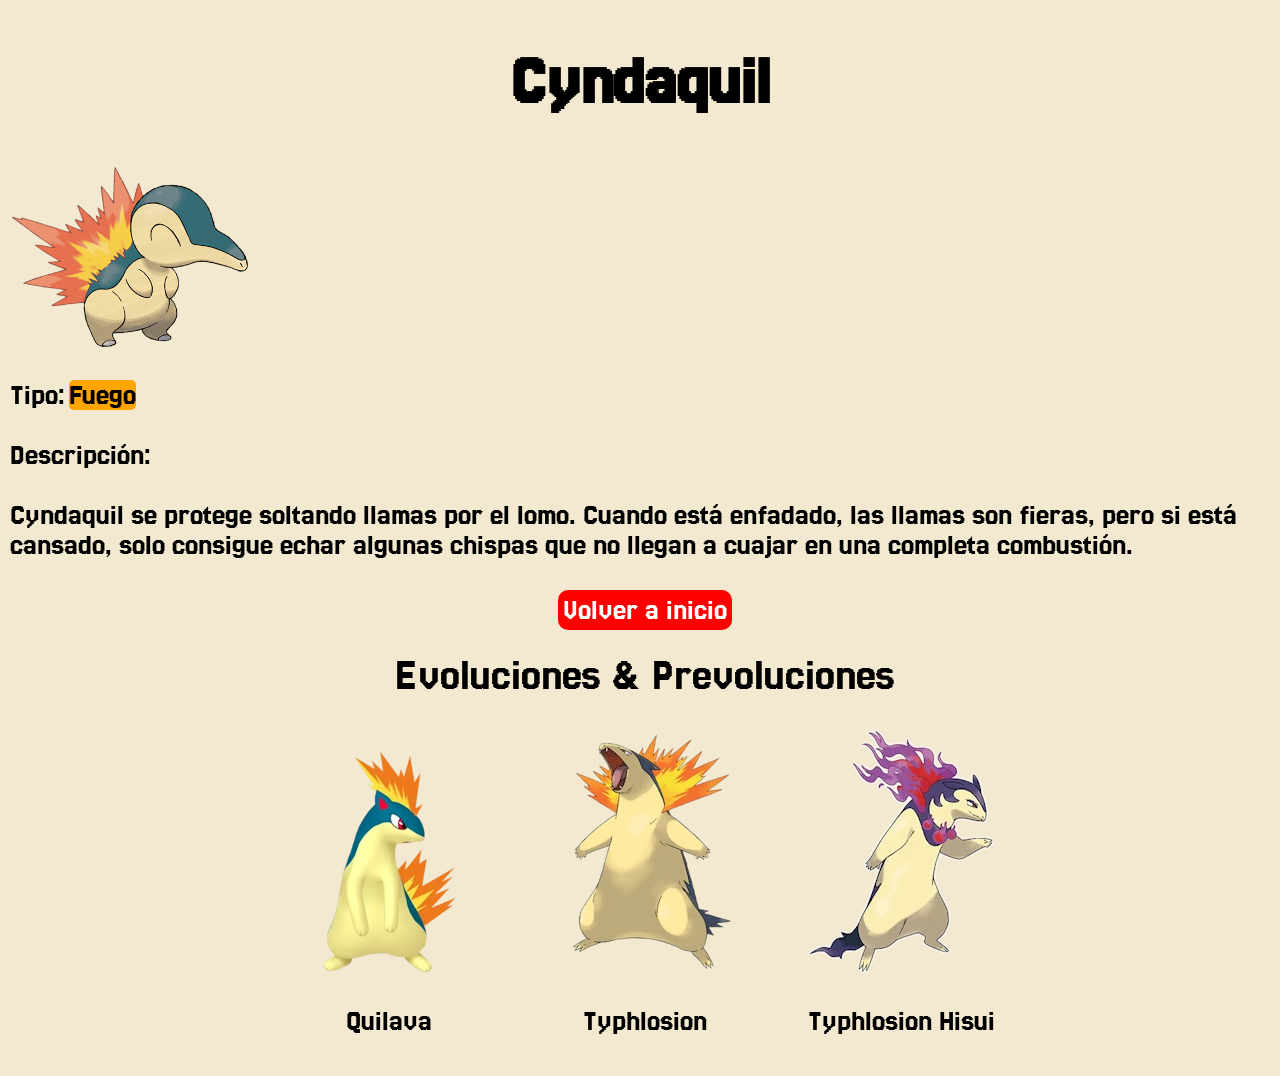
<file: pokemons/cyndaquil/cyndaquil.html>
<!DOCTYPE html>
<html lang="es">
<head>
    <meta charset="UTF-8">
    <meta name="viewport" content="width=device-width, initial-scale=1.0">
    <title>Cyndaquil</title> <!-- Título de la página -->
    <link rel="preconnect" href="https://fonts.googleapis.com"> <!-- Importamos la fuente de Google Fonts -->
    <link rel="preconnect" href="https://fonts.gstatic.com" crossorigin> <!-- Importamos la fuente de Google Fonts -->
    <link href="https://fonts.googleapis.com/css2?family=Jersey+25&display=swap" rel="stylesheet"> <!-- Importamos la fuente de Google Fonts -->
    <link rel="stylesheet" href="../pokemons.css"> <!-- Importamos el CSS de los pokémons -->
</head>
<body>
<h1 class="titulo">Cyndaquil</h1> <!-- Título de la página -->
<img src="../../img/cyndaquil.png" alt="Cyndaquil"> <!-- Imagen de Cyndaquil -->
<br>
<p class="tipo-texto" style="display: inline;">Tipo:</p> <!-- Texto que indica el tipo -->
<p class="tipo-tipo" style="display: inline;">Fuego</p> <!-- Tipo de Cyndaquil -->

<div class="descripcion">
    <p class="descripcion-titulo">Descripción:</p> <!-- Título de la descripción -->
    <p class="descripcion-texto">Cyndaquil se protege soltando llamas por el lomo. Cuando está enfadado, las llamas son fieras, pero si está cansado, solo consigue echar algunas chispas que no llegan a cuajar en una completa combustión.</p> <!-- Descripción de Cyndaquil -->
    
    <div style="text-align: center;">
        <a href="../../index.html" class="boton">Volver a inicio</a> <!-- Botón para volver al inicio -->
    </div>
    <p class="evoluciones">Evoluciones & Prevoluciones</p> <!-- Título de las evoluciones -->

    <div class="card-evolucion"> <!-- Contenedor de las evoluciones -->
        <div class="evolucion"> <!-- Evolución -->
            <a href="./quilava.html" target="_self"><img src="../../img/quilava.webp" alt="Quilava"></a> <!-- Imagen de Quilava -->
            <p>Quilava</p> <!-- Nombre de Quilava -->
        </div>
        <div class="evolucion"> <!-- Evolución -->
            <a href="./typhlosion.html" target="_self"><img src="../../img/typhlosion.webp" alt="Typhlosion"></a> <!-- Imagen de Typhlosion -->
            <p>Typhlosion</p> <!-- Nombre de Typhlosion -->
        </div>
        <div class="evolucion"> <!-- Evolución -->
            <a href="./typhlosion_hisui.html" target="_self"><img src="../../img/typhlosion_hisui.webp" alt="Typhlosion Hisui"></a> <!-- Imagen de Typhlosion Hisui -->
            <p>Typhlosion Hisui</p> <!-- Nombre de Typhlosion Hisui -->
        </div>
    </div>
   
</div>
</body>
</html>
</file>
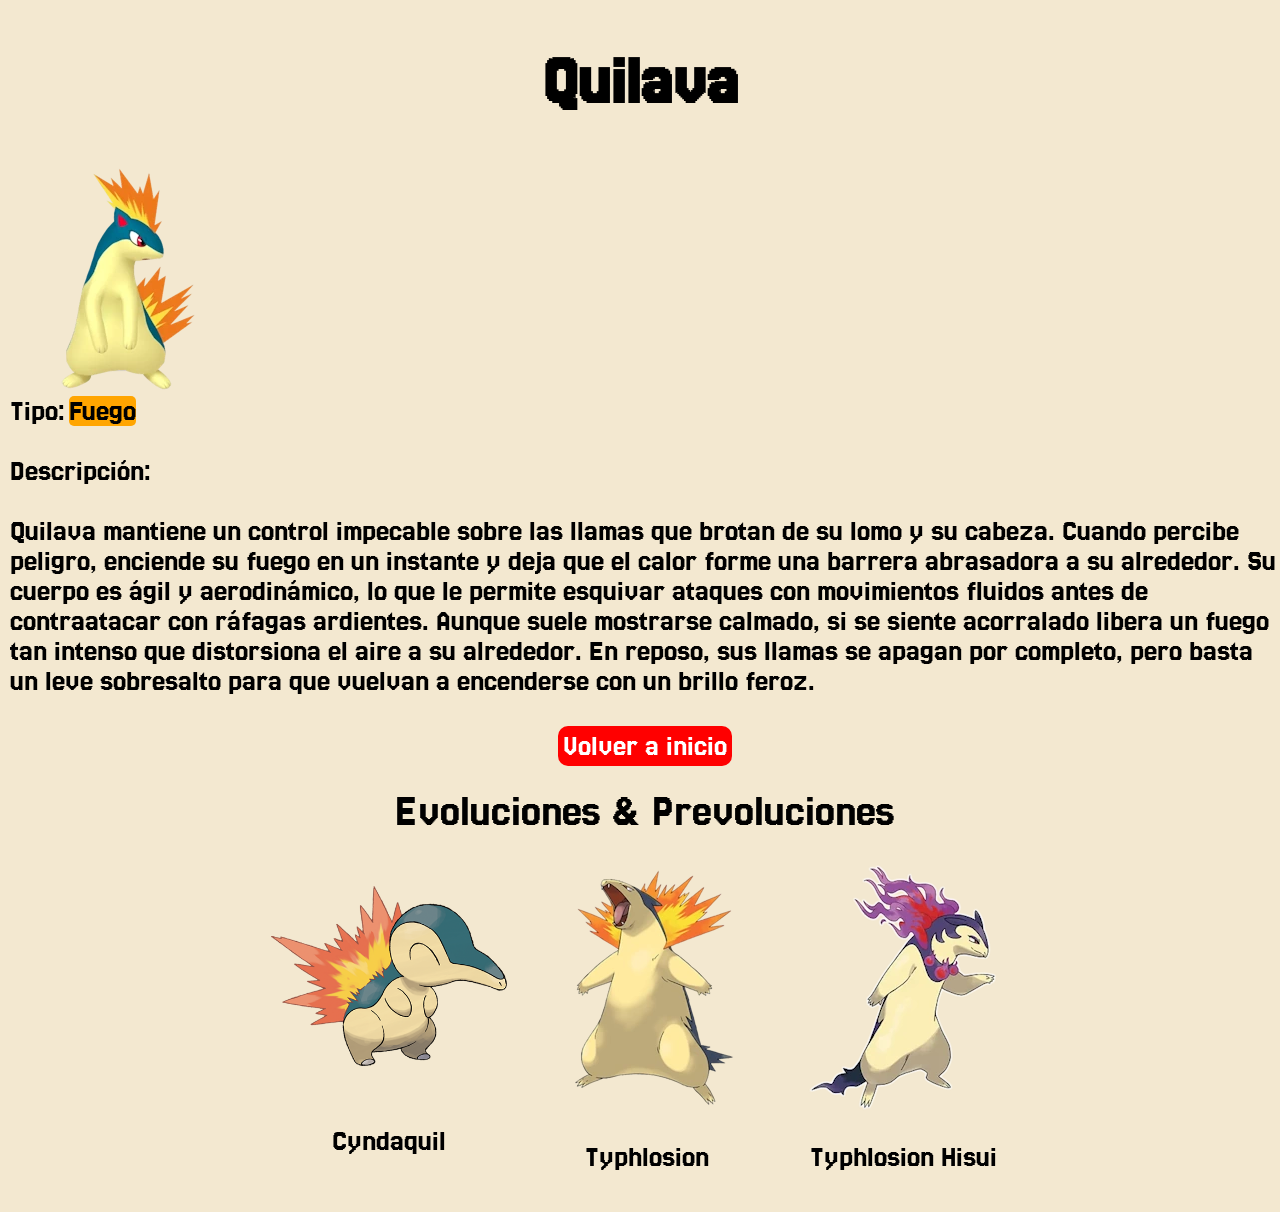
<file: pokemons/cyndaquil/quilava.html>
<!DOCTYPE html>
<html lang="es">
<head>
    <meta charset="UTF-8">
    <meta name="viewport" content="width=device-width, initial-scale=1.0">
    <title>Quilava</title> <!-- Título de la página -->
    <link rel="preconnect" href="https://fonts.googleapis.com"> <!-- Importamos la fuente de Google Fonts -->
    <link rel="preconnect" href="https://fonts.gstatic.com" crossorigin> <!-- Importamos la fuente de Google Fonts -->
    <link href="https://fonts.googleapis.com/css2?family=Jersey+25&display=swap" rel="stylesheet"> <!-- Importamos la fuente de Google Fonts -->
    <link rel="stylesheet" href="../pokemons.css"> <!-- Importamos el CSS de los pokémons -->
</head>
<body>
<h1 class="titulo">Quilava</h1> <!-- Título de la página -->
<img src="../../img/quilava.webp" alt="Quilava"> <!-- Imagen de Quilava -->
<br>
<p class="tipo-texto" style="display: inline;">Tipo:</p> <!-- Texto que indica el tipo -->
<p class="tipo-tipo" style="display: inline;">Fuego</p> <!-- Tipo de Quilava -->

<div class="descripcion"> <!-- Contenedor de la descripción -->
    <p class="descripcion-titulo">Descripción:</p> <!-- Título de la descripción -->
    <p class="descripcion-texto">Quilava mantiene un control impecable sobre las llamas que brotan de su lomo y su cabeza. Cuando percibe peligro, enciende su fuego en un instante y deja que el calor forme una barrera abrasadora a su alrededor. Su cuerpo es ágil y aerodinámico, lo que le permite esquivar ataques con movimientos fluidos antes de contraatacar con ráfagas ardientes. Aunque suele mostrarse calmado, si se siente acorralado libera un fuego tan intenso que distorsiona el aire a su alrededor. En reposo, sus llamas se apagan por completo, pero basta un leve sobresalto para que vuelvan a encenderse con un brillo feroz.</p> <!-- Descripción de Quilava -->
    <div style="text-align: center;">
        <a href="../../index.html" class="boton">Volver a inicio</a> <!-- Botón para volver al inicio -->
    </div>
    <p class="evoluciones">Evoluciones & Prevoluciones</p> <!-- Título de las evoluciones -->

    <div class="card-evolucion"> <!-- Contenedor de las evoluciones -->
        <div class="evolucion"> <!-- Prevolución -->
            <a href="./cyndaquil.html" target="_self"><img src="../../img/cyndaquil.png" alt="Cyndaquil"></a> <!-- Imagen de la prevolución -->
            <p>Cyndaquil</p> <!-- Nombre de la prevolución -->
        </div>
        <div class="evolucion"> <!-- Evolución -->
            <a href="./typhlosion.html" target="_self"><img src="../../img/typhlosion.webp" alt="Typhlosion"></a> <!-- Imagen de la evolución -->
            <p>Typhlosion</p> <!-- Nombre de la evolución -->
        </div>
        <div class="evolucion"> <!-- Evolución -->
            <a href="./typhlosion_hisui.html" target="_self"><img src="../../img/typhlosion_hisui.webp" alt="Typhlosion Hisui"></a> <!-- Imagen de la evolución -->
            <p>Typhlosion Hisui</p> <!-- Nombre de la evolución -->
        </div>
    </div>
   
</div>
</body>
</html>
</file>
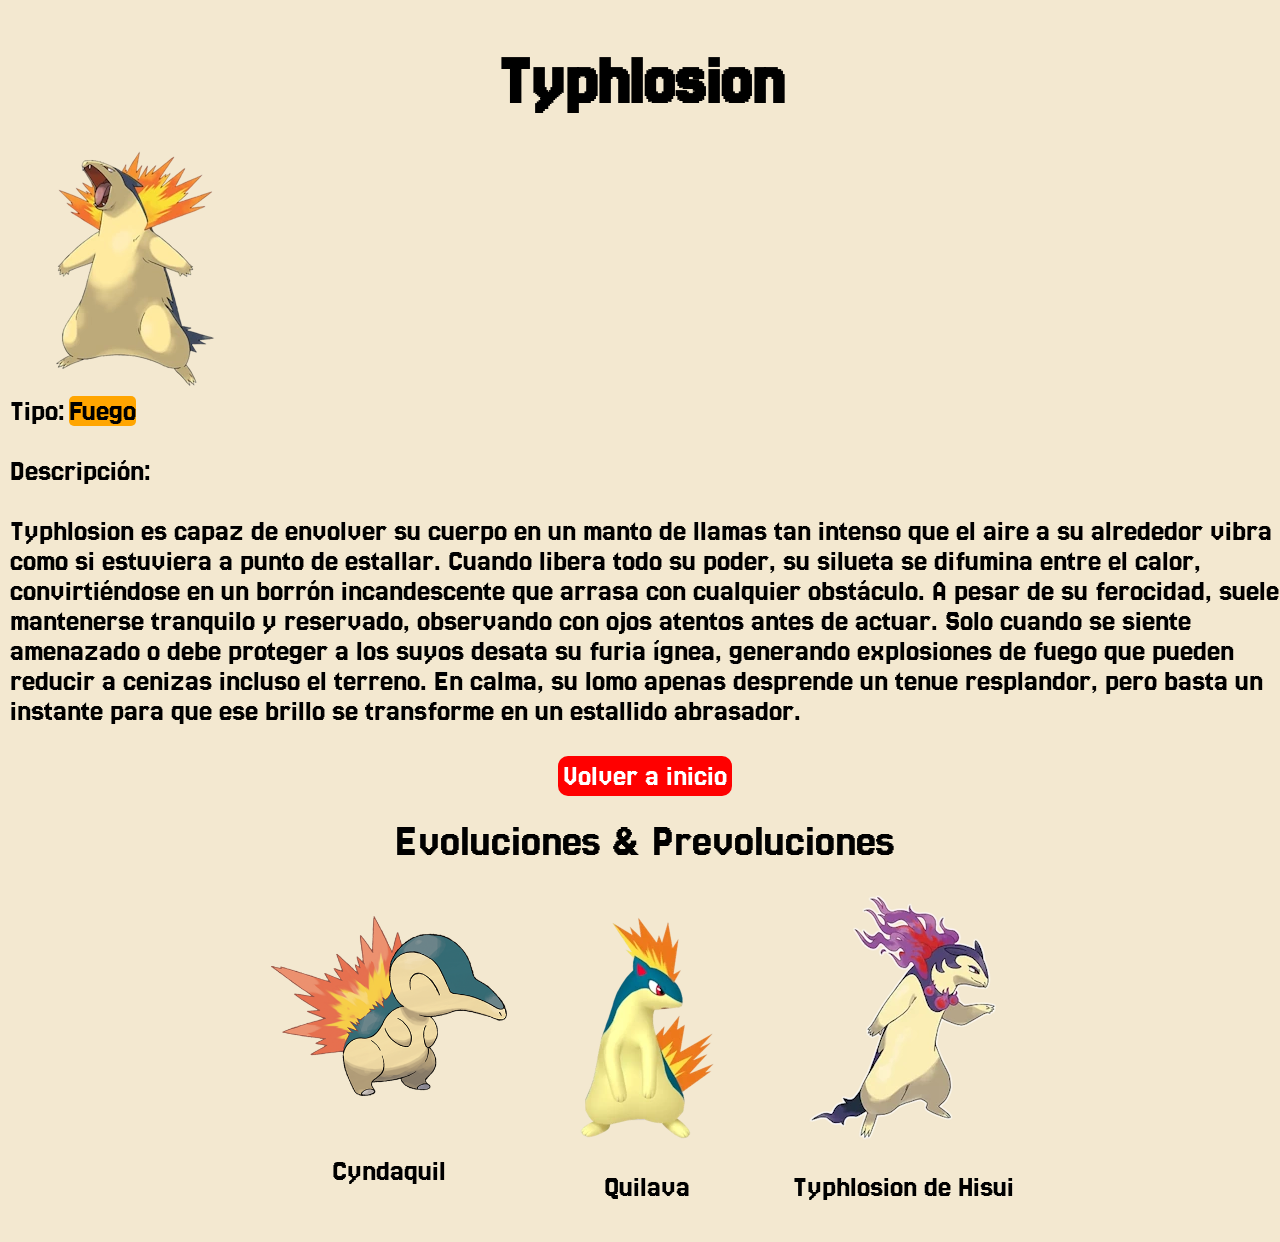
<file: pokemons/cyndaquil/typhlosion.html>
<!DOCTYPE html>
<html lang="es">
<head>
    <meta charset="UTF-8">
    <meta name="viewport" content="width=device-width, initial-scale=1.0">
    <title>Typhlosion</title> <!-- Título de la página -->
    <link rel="preconnect" href="https://fonts.googleapis.com"> <!-- Importamos la fuente de Google Fonts -->
    <link rel="preconnect" href="https://fonts.gstatic.com" crossorigin> <!-- Importamos la fuente de Google Fonts -->
    <link href="https://fonts.googleapis.com/css2?family=Jersey+25&display=swap" rel="stylesheet"> <!-- Importamos la fuente de Google Fonts -->
    <link rel="stylesheet" href="../pokemons.css"> <!-- Importamos el CSS de los pokémons -->
</head>
<body>
<h1 class="titulo">Typhlosion</h1> <!-- Título de la página -->
<img src="../../img/typhlosion.webp" alt="Typhlosion"> <!-- Imagen de Typhlosion -->
<br>
<p class="tipo-texto" style="display: inline;">Tipo:</p> <!-- Texto que indica el tipo -->
<p class="tipo-tipo" style="display: inline;">Fuego</p> <!-- Tipo de Typhlosion -->

<div class="descripcion"> <!-- Contenedor de la descripción -->
    <p class="descripcion-titulo">Descripción:</p> <!-- Título de la descripción -->
    <p class="descripcion-texto">Typhlosion es capaz de envolver su cuerpo en un manto de llamas tan intenso que el aire a su alrededor vibra como si estuviera a punto de estallar. Cuando libera todo su poder, su silueta se difumina entre el calor, convirtiéndose en un borrón incandescente que arrasa con cualquier obstáculo. A pesar de su ferocidad, suele mantenerse tranquilo y reservado, observando con ojos atentos antes de actuar. Solo cuando se siente amenazado o debe proteger a los suyos desata su furia ígnea, generando explosiones de fuego que pueden reducir a cenizas incluso el terreno. En calma, su lomo apenas desprende un tenue resplandor, pero basta un instante para que ese brillo se transforme en un estallido abrasador.</p> <!-- Descripción de Typhlosion -->
    <div style="text-align: center;">
        <a href="../../index.html" class="boton">Volver a inicio</a> <!-- Botón para volver al inicio -->
    </div>
    <p class="evoluciones">Evoluciones & Prevoluciones</p> <!-- Título de las evoluciones -->

    <div class="card-evolucion"> <!-- Contenedor de las evoluciones -->
        <div class="evolucion"> <!-- Prevolución -->
            <a href="./cyndaquil.html" target="_self"><img src="../../img/cyndaquil.png" alt="Cyndaquil"></a> <!-- Imagen de la prevolución -->
            <p>Cyndaquil</p> <!-- Nombre de la prevolución -->
        </div>
        <div class="evolucion"> <!-- Prevolución -->
            <a href="./quilava.html" target="_self"><img src="../../img/quilava.webp" alt="Quilava"></a> <!-- Imagen de la prevolución -->
            <p>Quilava</p> <!-- Nombre de la prevolución -->
        </div>
        <div class="evolucion"> <!-- Evolución -->
            <a href="./typhlosion_hisui.html" target="_self"><img src="../../img/typhlosion_hisui.webp" alt="Typhlosion Hisui"></a> <!-- Imagen de la evolución -->
            <p>Typhlosion de Hisui</p> <!-- Nombre de la evolución -->
        </div>
    </div>
   
</div>
</body>
</html>
</file>
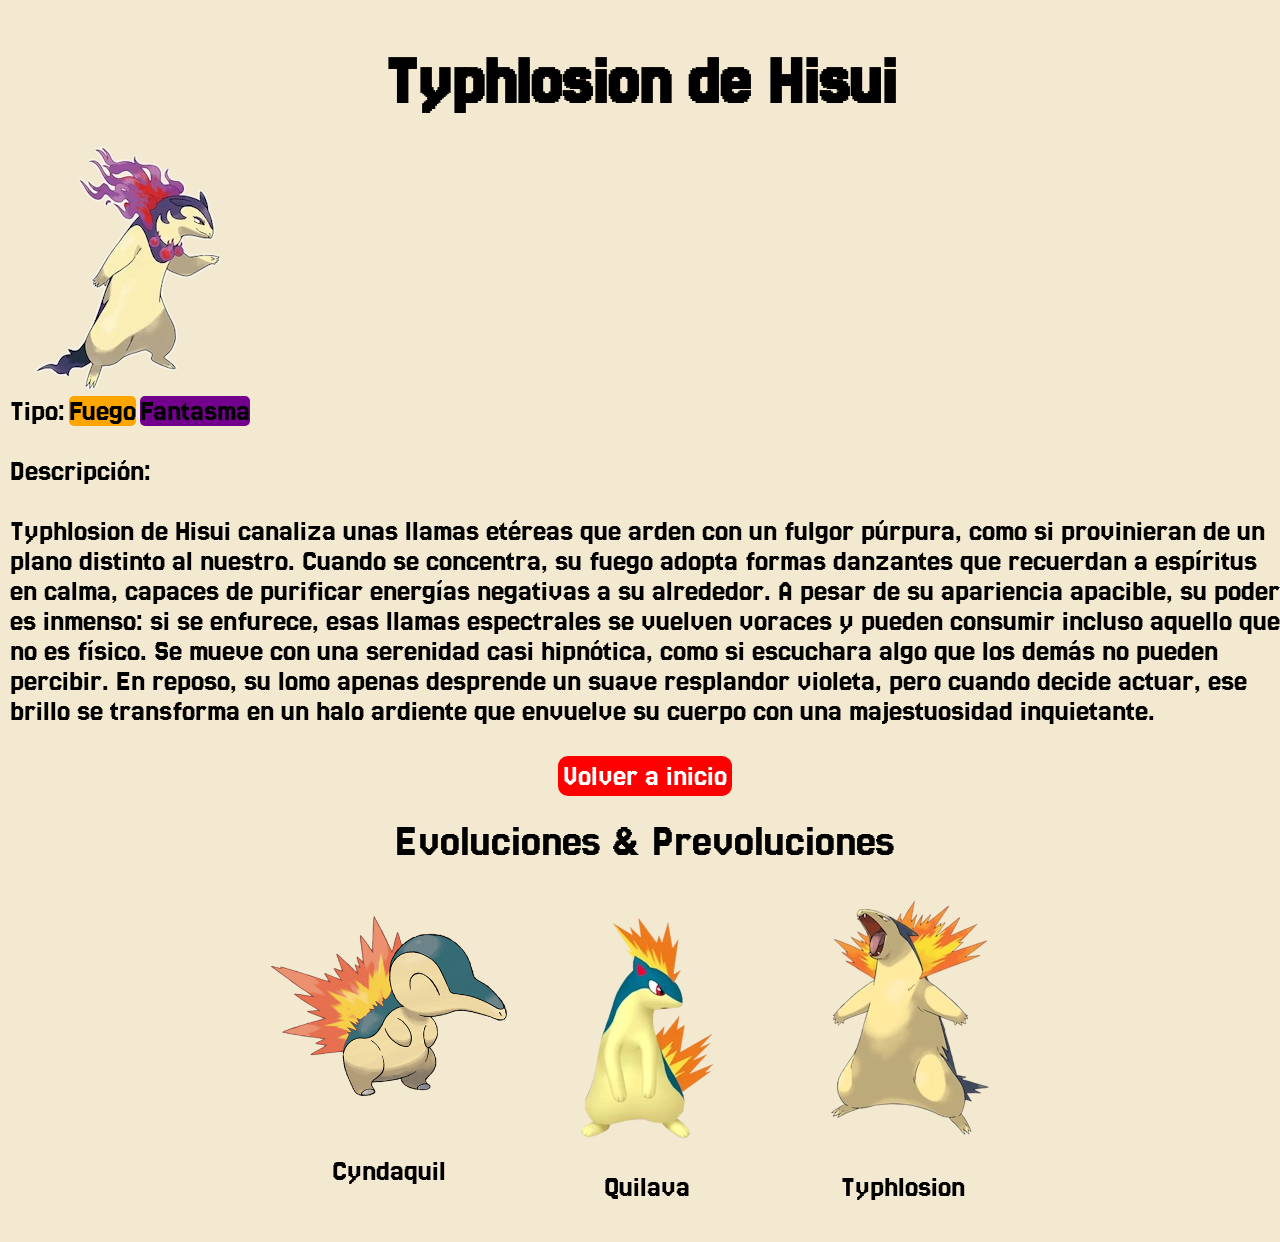
<file: pokemons/cyndaquil/typhlosion_hisui.html>
<!DOCTYPE html>
<html lang="es">
<head>
    <meta charset="UTF-8">
    <meta name="viewport" content="width=device-width, initial-scale=1.0">
    <title>Typhlosion de Hisui</title> <!-- Título de la página -->
    <link rel="preconnect" href="https://fonts.googleapis.com"> <!-- Importamos la fuente de Google Fonts -->
    <link rel="preconnect" href="https://fonts.gstatic.com" crossorigin> <!-- Importamos la fuente de Google Fonts -->
    <link href="https://fonts.googleapis.com/css2?family=Jersey+25&display=swap" rel="stylesheet"> <!-- Importamos la fuente de Google Fonts -->
    <link rel="stylesheet" href="../pokemons.css"> <!-- Importamos el CSS de los pokémons -->
</head>
<body>
<h1 class="titulo">Typhlosion de Hisui</h1> <!-- Título de la página -->
<img src="../../img/typhlosion_hisui.webp" alt="Typhlosion Hisui"> <!-- Imagen de Typhlosion Hisui -->
<br>
<p class="tipo-texto" style="display: inline;">Tipo:</p> <!-- Texto que indica el tipo -->
<p class="tipo-tipo" style="display: inline;">Fuego</p> <!-- Tipo de Typhlosion Hisui -->
<p class="tipo-tipo_typhlosion" style="display: inline;">Fantasma</p> <!-- Tipo de Typhlosion Hisui -->

<div class="descripcion"> <!-- Contenedor de la descripción -->
    <p class="descripcion-titulo">Descripción:</p> <!-- Título de la descripción -->
    <p class="descripcion-texto">Typhlosion de Hisui canaliza unas llamas etéreas que arden con un fulgor púrpura, como si provinieran de un plano distinto al nuestro. Cuando se concentra, su fuego adopta formas danzantes que recuerdan a espíritus en calma, capaces de purificar energías negativas a su alrededor. A pesar de su apariencia apacible, su poder es inmenso: si se enfurece, esas llamas espectrales se vuelven voraces y pueden consumir incluso aquello que no es físico. Se mueve con una serenidad casi hipnótica, como si escuchara algo que los demás no pueden percibir. En reposo, su lomo apenas desprende un suave resplandor violeta, pero cuando decide actuar, ese brillo se transforma en un halo ardiente que envuelve su cuerpo con una majestuosidad inquietante.</p> <!-- Descripción de Typhlosion Hisui -->
    <div style="text-align: center;">
        <a href="../../index.html" class="boton">Volver a inicio</a> <!-- Botón para volver al inicio -->
    </div>
    <p class="evoluciones">Evoluciones & Prevoluciones</p> <!-- Título de las evoluciones -->

    <div class="card-evolucion"> <!-- Contenedor de las evoluciones -->
        <div class="evolucion"> <!-- Prevolución -->
            <a href="./cyndaquil.html" target="_self"><img src="../../img/cyndaquil.png" alt="Cyndaquil"></a> <!-- Imagen de la prevolución -->
            <p>Cyndaquil</p> <!-- Nombre de la prevolución -->
        </div>
        <div class="evolucion"> <!-- Evolución -->
            <a href="./quilava.html" target="_self"><img src="../../img/quilava.webp" alt="Quilava"></a> <!-- Imagen de la evolución -->
            <p>Quilava</p> <!-- Nombre de la evolución -->
        </div>
        <div class="evolucion"> <!-- Evolución -->
            <a href="./typhlosion.html" target="_self"><img src="../../img/typhlosion.webp" alt="Typhlosion"></a> <!-- Imagen de la evolución -->
            <p>Typhlosion</p> <!-- Nombre de la evolución -->
        </div>
    </div>
   
</div>
</body>
</html>
</file>
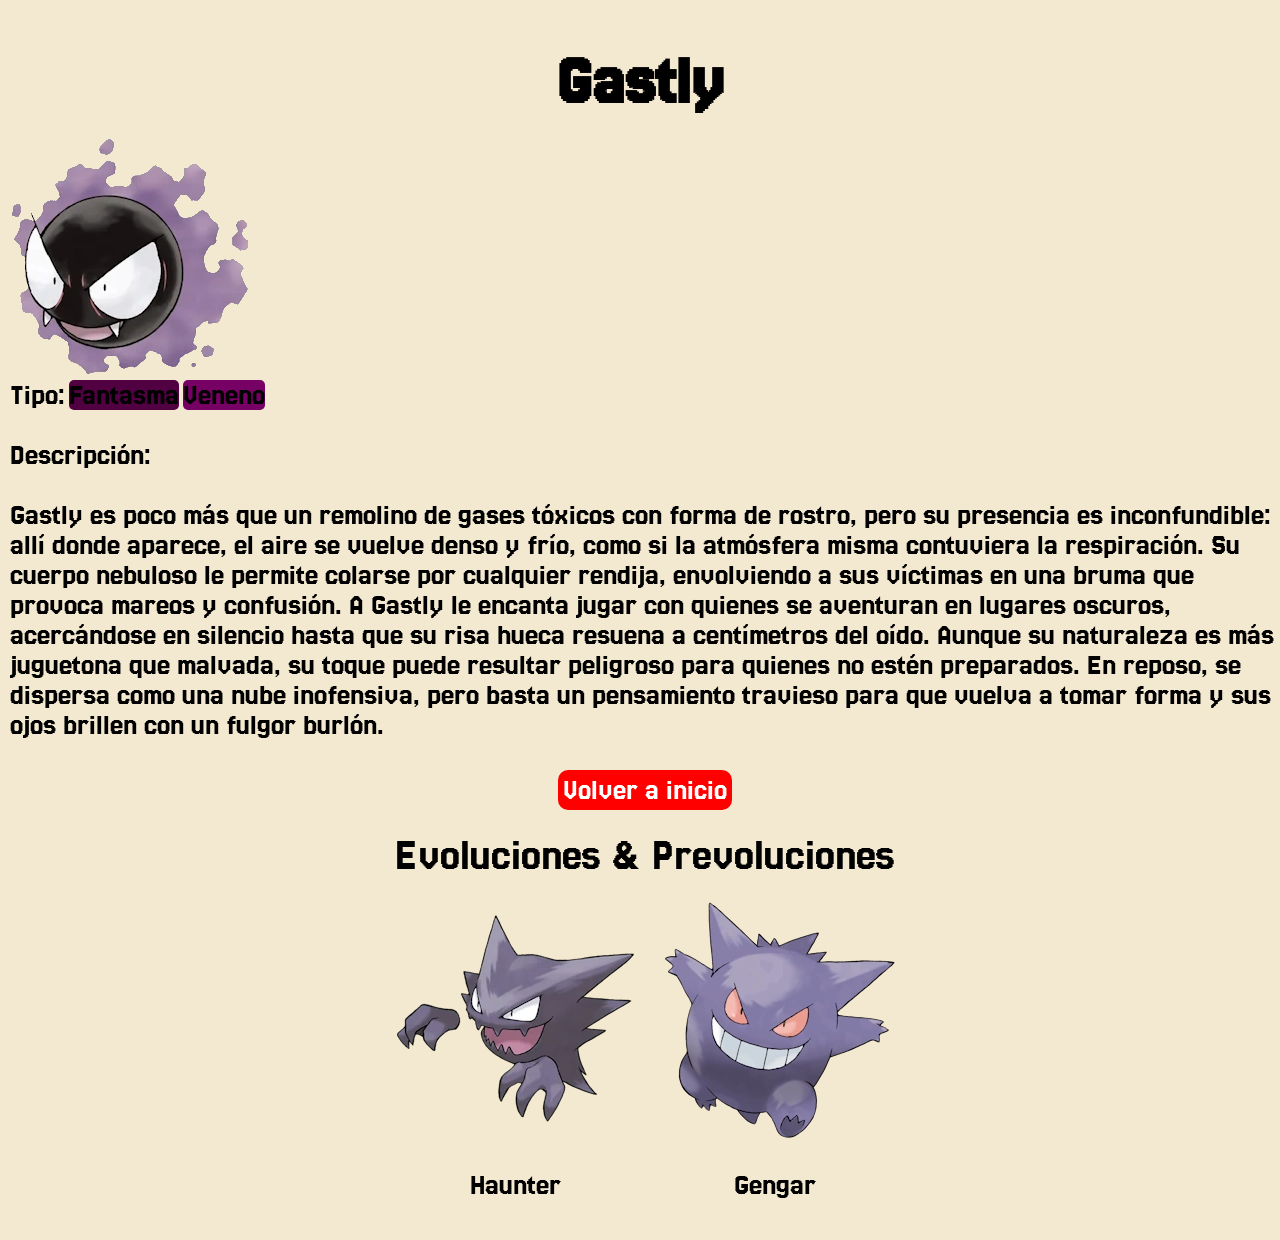
<file: pokemons/gengar/gastly.html>
<!DOCTYPE html>
<html lang="es">
<head>
    <meta charset="UTF-8">
    <meta name="viewport" content="width=device-width, initial-scale=1.0">
    <title>Gastly</title> <!-- Título de la página -->
    <link rel="preconnect" href="https://fonts.googleapis.com"> <!-- Importamos la fuente de Google Fonts -->
    <link rel="preconnect" href="https://fonts.gstatic.com" crossorigin> <!-- Importamos la fuente de Google Fonts -->
    <link href="https://fonts.googleapis.com/css2?family=Jersey+25&display=swap" rel="stylesheet"> <!-- Importamos la fuente de Google Fonts -->
    <link rel="stylesheet" href="../pokemons.css"> <!-- Importamos el CSS de los pokémons -->
</head>
<body>
<h1 class="titulo">Gastly</h1> <!-- Título de la página -->
<img src="../../img/gastly.webp" alt="Gengar"> <!-- Imagen de Gastly -->
<br>
<p class="tipo-texto" style="display: inline;">Tipo:</p> <!-- Texto que indica el tipo -->
<p class="tipo-tipo_gengar" style="display: inline;">Fantasma</p> <!-- Tipo de Gastly -->
<p class="tipo-tipo_gengar_2" style="display: inline;">Veneno</p> <!-- Tipo de Gastly -->

<div class="descripcion"> <!-- Contenedor de la descripción -->
    <p class="descripcion-titulo">Descripción:</p> <!-- Título de la descripción -->
    <p class="descripcion-texto">Gastly es poco más que un remolino de gases tóxicos con forma de rostro, pero su presencia es inconfundible: allí donde aparece, el aire se vuelve denso y frío, como si la atmósfera misma contuviera la respiración. Su cuerpo nebuloso le permite colarse por cualquier rendija, envolviendo a sus víctimas en una bruma que provoca mareos y confusión. A Gastly le encanta jugar con quienes se aventuran en lugares oscuros, acercándose en silencio hasta que su risa hueca resuena a centímetros del oído. Aunque su naturaleza es más juguetona que malvada, su toque puede resultar peligroso para quienes no estén preparados. En reposo, se dispersa como una nube inofensiva, pero basta un pensamiento travieso para que vuelva a tomar forma y sus ojos brillen con un fulgor burlón.</p> <!-- Descripción de Gastly -->
    <div style="text-align: center;">
        <a href="../../index.html" class="boton">Volver a inicio</a> <!-- Botón para volver al inicio -->
    </div>
    <p class="evoluciones">Evoluciones & Prevoluciones</p> <!-- Título de las evoluciones -->


    <div class="card-evolucion"> <!-- Contenedor de las evoluciones -->
        <div class="evolucion"> <!-- Evolución -->
            <a href="./haunter.html" target="_self"><img src="../../img/haunter.webp" alt="Haunter"></a> <!-- Imagen de la evolución -->
            <p>Haunter</p> <!-- Nombre de la evolución -->
        </div>
        <div class="evolucion"> <!-- Evolución -->
            <a href="./gengar.html" target="_self"><img src="../../img/gengar.webp" alt="Gengar"></a> <!-- Imagen de la evolución -->
            <p>Gengar</p> <!-- Nombre de la evolución -->
        </div>
    </div>
   
</div>
</body>
</html>
</file>
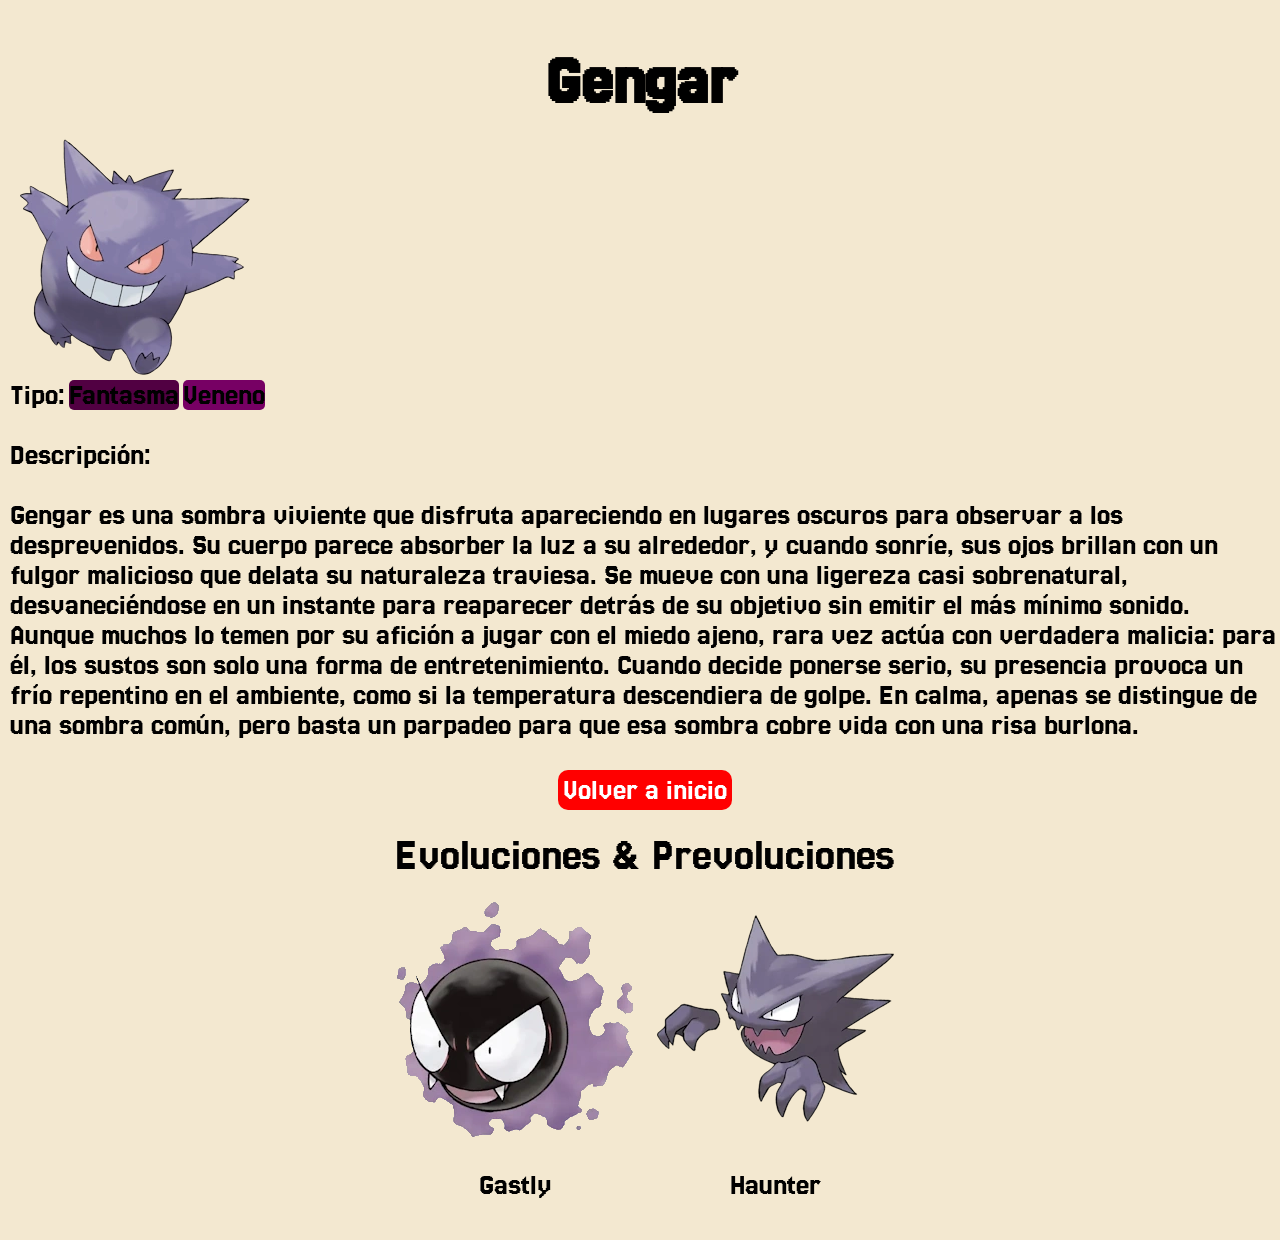
<file: pokemons/gengar/gengar.html>
<!DOCTYPE html>
<html lang="es">
<head>
    <meta charset="UTF-8">
    <meta name="viewport" content="width=device-width, initial-scale=1.0">
    <title>Gengar</title> <!-- Título de la página -->
    <link rel="preconnect" href="https://fonts.googleapis.com"> <!-- Importamos la fuente de Google Fonts -->
    <link rel="preconnect" href="https://fonts.gstatic.com" crossorigin> <!-- Importamos la fuente de Google Fonts -->
    <link href="https://fonts.googleapis.com/css2?family=Jersey+25&display=swap" rel="stylesheet"> <!-- Importamos la fuente de Google Fonts -->
    <link rel="stylesheet" href="../pokemons.css"> <!-- Importamos el CSS de los pokémons -->
</head>
<body>
<h1 class="titulo">Gengar</h1> <!-- Título de la página -->
<img src="../../img/gengar.webp" alt="Gengar"> <!-- Imagen de Gengar -->
<br>
<p class="tipo-texto" style="display: inline;">Tipo:</p> <!-- Texto que indica el tipo -->
<p class="tipo-tipo_gengar" style="display: inline;">Fantasma</p> <!-- Tipo de Gengar -->
<p class="tipo-tipo_gengar_2" style="display: inline;">Veneno</p> <!-- Tipo de Gengar -->

<div class="descripcion"> <!-- Contenedor de la descripción -->
    <p class="descripcion-titulo">Descripción:</p> <!-- Título de la descripción -->
    <p class="descripcion-texto">Gengar es una sombra viviente que disfruta apareciendo en lugares oscuros para observar a los desprevenidos. Su cuerpo parece absorber la luz a su alrededor, y cuando sonríe, sus ojos brillan con un fulgor malicioso que delata su naturaleza traviesa. Se mueve con una ligereza casi sobrenatural, desvaneciéndose en un instante para reaparecer detrás de su objetivo sin emitir el más mínimo sonido. Aunque muchos lo temen por su afición a jugar con el miedo ajeno, rara vez actúa con verdadera malicia: para él, los sustos son solo una forma de entretenimiento. Cuando decide ponerse serio, su presencia provoca un frío repentino en el ambiente, como si la temperatura descendiera de golpe. En calma, apenas se distingue de una sombra común, pero basta un parpadeo para que esa sombra cobre vida con una risa burlona.</p> <!-- Descripción de Gengar -->
    <div style="text-align: center;">
        <a href="../../index.html" class="boton">Volver a inicio</a> <!-- Botón para volver al inicio -->
    </div>
    <p class="evoluciones">Evoluciones & Prevoluciones</p> <!-- Título de las evoluciones -->

    <div class="card-evolucion"> <!-- Contenedor de las evoluciones -->
        <div class="evolucion"> <!-- Prevolución -->
            <a href="./gastly.html" target="_self"><img src="../../img/gastly.webp" alt="Gastly"></a> <!-- Imagen de la prevolución -->
            <p>Gastly</p> <!-- Nombre de la prevolución -->
        </div>
        <div class="evolucion"> <!-- Prevolución -->
            <a href="./haunter.html" target="_self"><img src="../../img/haunter.webp" alt="Haunter"></a> <!-- Imagen de la prevolución -->
            <p>Haunter</p> <!-- Nombre de la prevolución -->
        </div>
    </div>
</div>
</body>
</html>
</file>
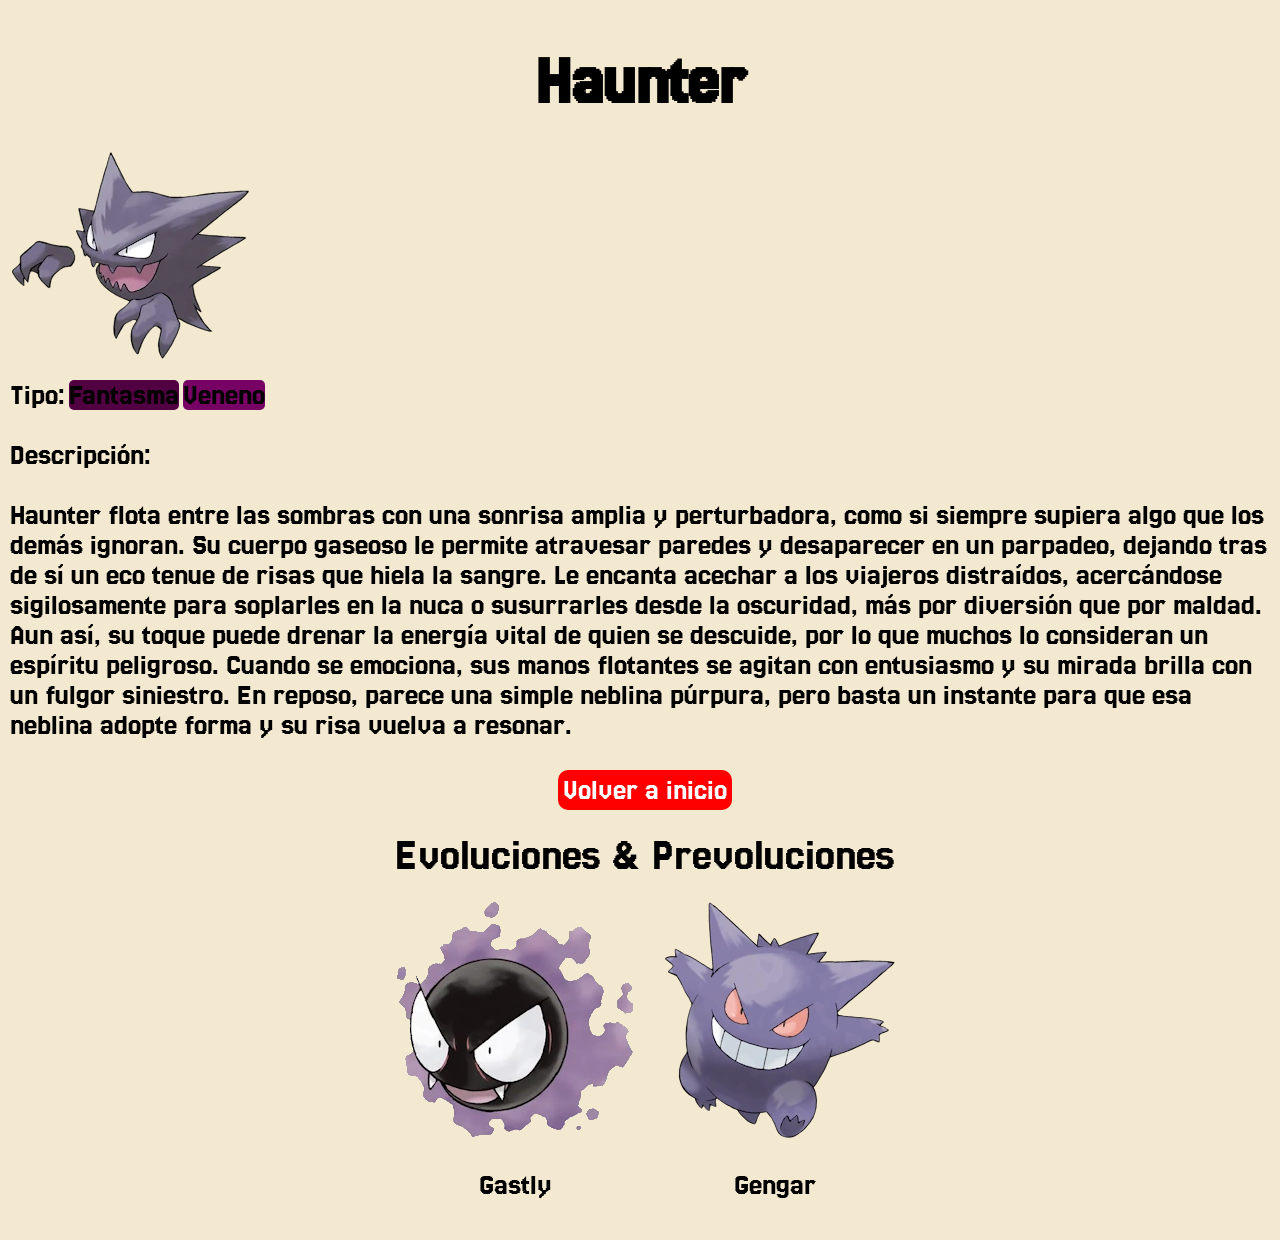
<file: pokemons/gengar/haunter.html>
<!DOCTYPE html>
<html lang="es">
<head>
    <meta charset="UTF-8">
    <meta name="viewport" content="width=device-width, initial-scale=1.0">
    <title>Haunter</title> <!-- Título de la página -->
    <link rel="preconnect" href="https://fonts.googleapis.com"> <!-- Importamos la fuente de Google Fonts -->
    <link rel="preconnect" href="https://fonts.gstatic.com" crossorigin> <!-- Importamos la fuente de Google Fonts -->
    <link href="https://fonts.googleapis.com/css2?family=Jersey+25&display=swap" rel="stylesheet"> <!-- Importamos la fuente de Google Fonts -->
    <link rel="stylesheet" href="../pokemons.css"> <!-- Importamos el CSS de los pokémons -->
</head>
<body>
<h1 class="titulo">Haunter</h1> <!-- Título de la página -->
<img src="../../img/haunter.webp" alt="Gengar"> <!-- Imagen de Haunter -->
<br>
<p class="tipo-texto" style="display: inline;">Tipo:</p> <!-- Texto que indica el tipo -->
<p class="tipo-tipo_gengar" style="display: inline;">Fantasma</p> <!-- Tipo de Haunter -->
<p class="tipo-tipo_gengar_2" style="display: inline;">Veneno</p> <!-- Tipo de Haunter -->

<div class="descripcion"> <!-- Contenedor de la descripción -->
    <p class="descripcion-titulo">Descripción:</p> <!-- Título de la descripción -->
    <p class="descripcion-texto">Haunter flota entre las sombras con una sonrisa amplia y perturbadora, como si siempre supiera algo que los demás ignoran. Su cuerpo gaseoso le permite atravesar paredes y desaparecer en un parpadeo, dejando tras de sí un eco tenue de risas que hiela la sangre. Le encanta acechar a los viajeros distraídos, acercándose sigilosamente para soplarles en la nuca o susurrarles desde la oscuridad, más por diversión que por maldad. Aun así, su toque puede drenar la energía vital de quien se descuide, por lo que muchos lo consideran un espíritu peligroso. Cuando se emociona, sus manos flotantes se agitan con entusiasmo y su mirada brilla con un fulgor siniestro. En reposo, parece una simple neblina púrpura, pero basta un instante para que esa neblina adopte forma y su risa vuelva a resonar.</p> <!-- Descripción de Haunter -->
    <div style="text-align: center;">
        <a href="../../index.html" class="boton">Volver a inicio</a> <!-- Botón para volver al inicio -->
    </div>
    <p class="evoluciones">Evoluciones & Prevoluciones</p> <!-- Título de las evoluciones -->

    <div class="card-evolucion"> <!-- Contenedor de las evoluciones -->
        <div class="evolucion"> <!-- Prevolución -->
            <a href="./gastly.html" target="_self"><img src="../../img/gastly.webp" alt="Gastly"></a> <!-- Imagen de la prevolución -->
            <p>Gastly</p> <!-- Nombre de la prevolución -->
        </div>
        <div class="evolucion"> <!-- Evolución -->
            <a href="./gengar.html" target="_self"><img src="../../img/gengar.webp" alt="Gengar"></a> <!-- Imagen de la evolución -->
            <p>Gengar</p> <!-- Nombre de la evolución -->
        </div>
    </div>
   
</div>
</body>
</html>
</file>
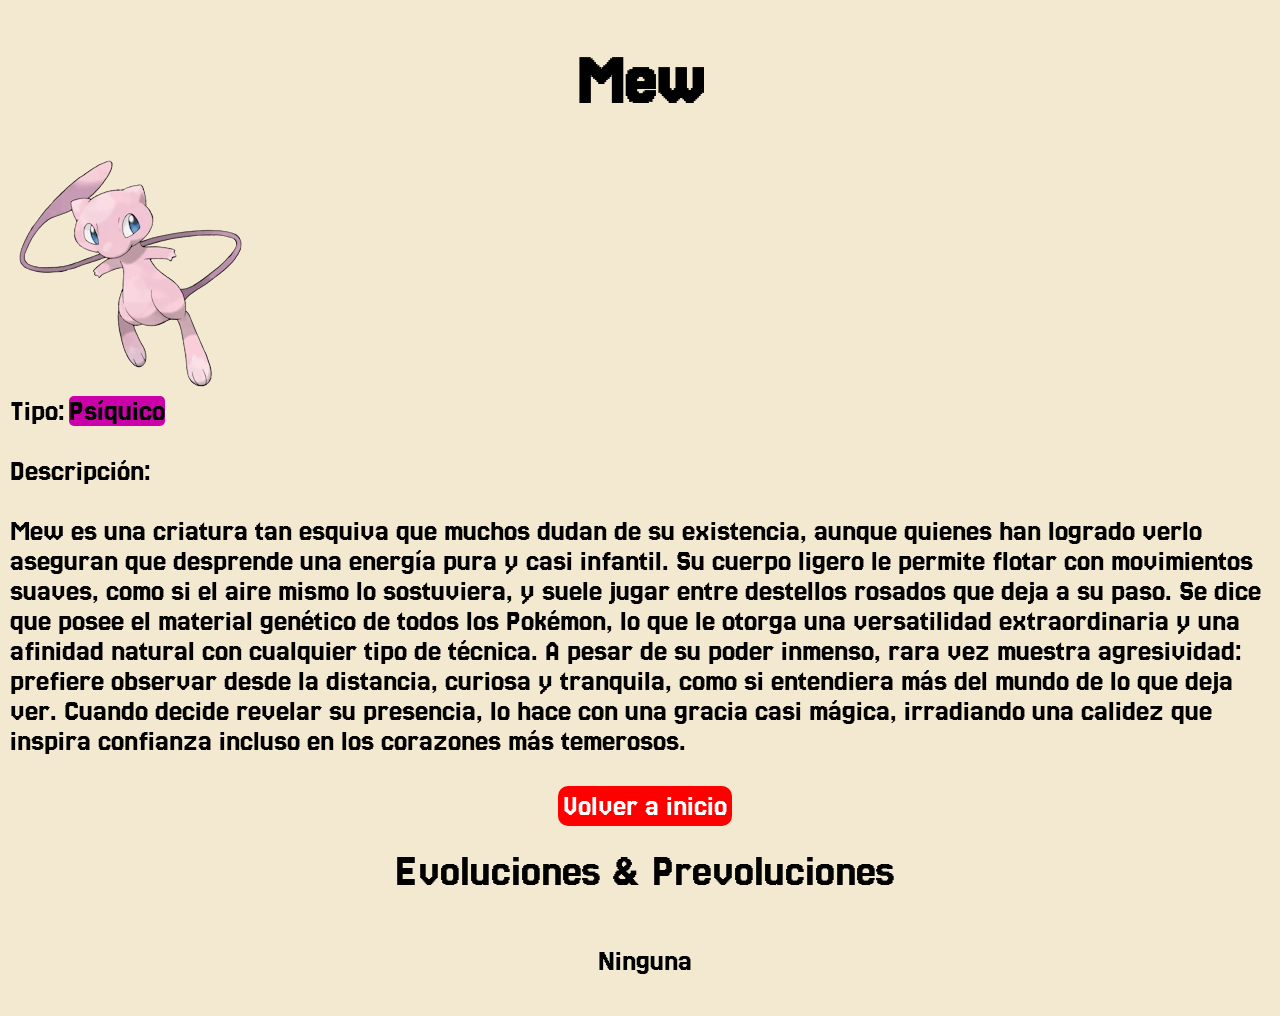
<file: pokemons/mew/mew.html>
<!DOCTYPE html>
<html lang="es">
<head>
    <meta charset="UTF-8">
    <meta name="viewport" content="width=device-width, initial-scale=1.0">
    <title>Mew</title> <!-- Título de la página -->
    <link rel="preconnect" href="https://fonts.googleapis.com"> <!-- Importamos la fuente de Google Fonts -->
    <link rel="preconnect" href="https://fonts.gstatic.com" crossorigin> <!-- Importamos la fuente de Google Fonts -->
    <link href="https://fonts.googleapis.com/css2?family=Jersey+25&display=swap" rel="stylesheet"> <!-- Importamos la fuente de Google Fonts -->
    <link rel="stylesheet" href="../pokemons.css"> <!-- Importamos el CSS de los pokémons -->
</head>
<body>
<h1 class="titulo">Mew</h1> <!-- Título de la página -->
<br> <!-- Salto de línea -->
<img src="../../img/mew.webp" alt="Cyndaquil"> <!-- Imagen de Mew -->
<br> <!-- Salto de línea -->
<p class="tipo-texto" style="display: inline;">Tipo:</p> <!-- Texto que indica el tipo -->
<p class="tipo-tipo_mew" style="display: inline;">Psíquico</p> <!-- Tipo de Mew -->

<div class="descripcion"> <!-- Contenedor de la descripción -->
    <p class="descripcion-titulo">Descripción:</p> <!-- Título de la descripción -->
    <p class="descripcion-texto">Mew es una criatura tan esquiva que muchos dudan de su existencia, aunque quienes han logrado verlo aseguran que desprende una energía pura y casi infantil. Su cuerpo ligero le permite flotar con movimientos suaves, como si el aire mismo lo sostuviera, y suele jugar entre destellos rosados que deja a su paso. Se dice que posee el material genético de todos los Pokémon, lo que le otorga una versatilidad extraordinaria y una afinidad natural con cualquier tipo de técnica. A pesar de su poder inmenso, rara vez muestra agresividad: prefiere observar desde la distancia, curiosa y tranquila, como si entendiera más del mundo de lo que deja ver. Cuando decide revelar su presencia, lo hace con una gracia casi mágica, irradiando una calidez que inspira confianza incluso en los corazones más temerosos.</p> <!-- Descripción de Mew -->
    <div style="text-align: center;">
        <a href="../../index.html" class="boton">Volver a inicio</a> <!-- Botón para volver al inicio -->
    </div>
    <p class="evoluciones">Evoluciones & Prevoluciones</p> <!-- Título de las evoluciones -->

    <div class="card-evolucion"> <!-- Contenedor de las evoluciones -->
        <div class="evolucion"> <!-- Prevolución -->
            <p>Ninguna</p>
        </div>
    </div>
   
</div>
</body>
</html>
</file>
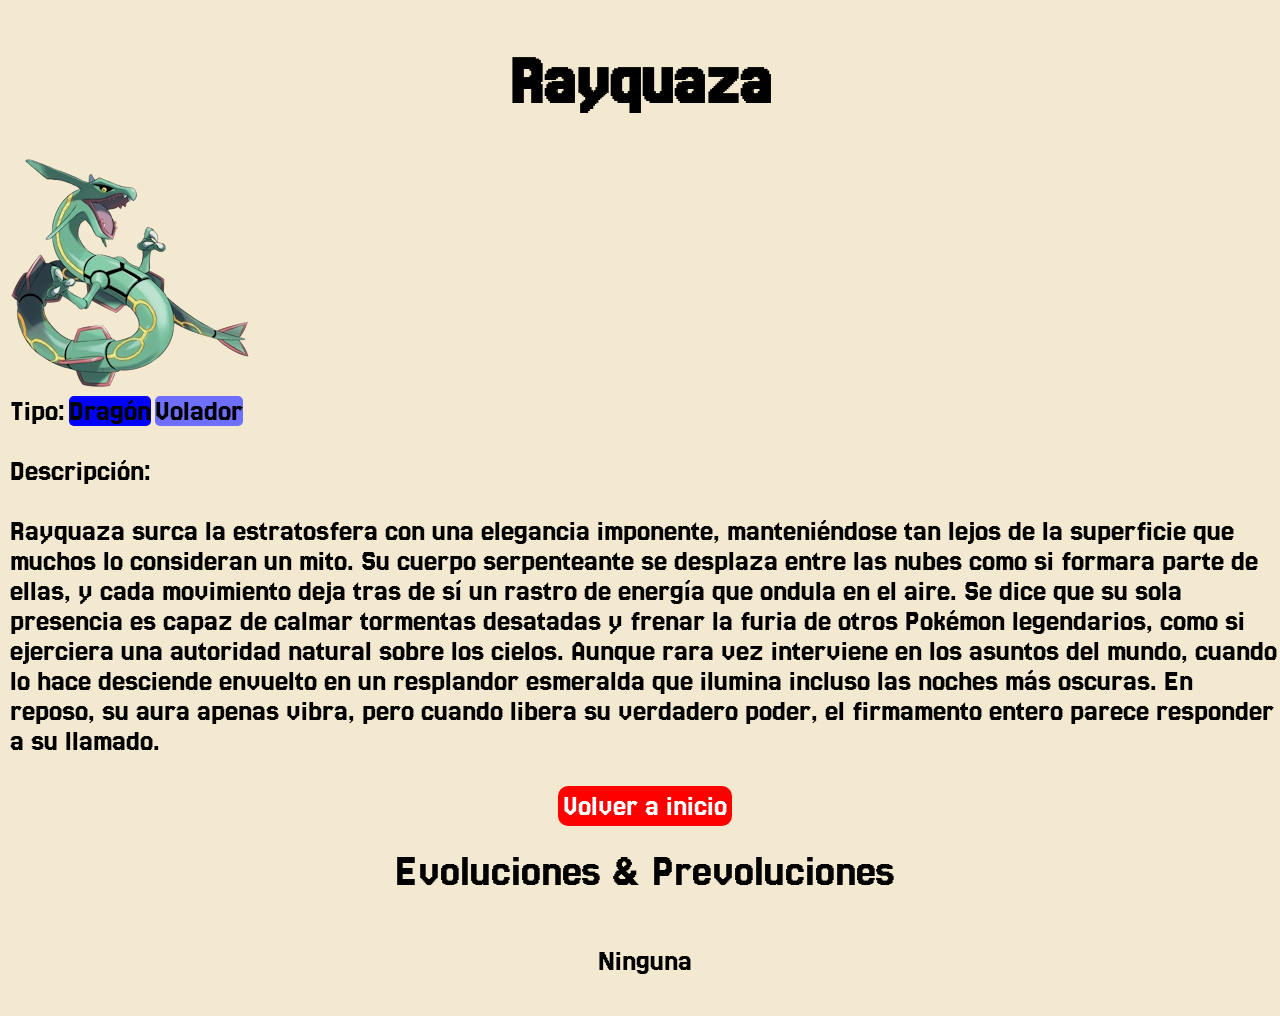
<file: pokemons/rayquaza/rayquaza.html>
<!DOCTYPE html>
<html lang="es">
<head>
    <meta charset="UTF-8">
    <meta name="viewport" content="width=device-width, initial-scale=1.0">
    <title>Rayquaza</title> <!-- Título de la página -->
    <link rel="preconnect" href="https://fonts.googleapis.com"> <!-- Importamos la fuente de Google Fonts -->
    <link rel="preconnect" href="https://fonts.gstatic.com" crossorigin> <!-- Importamos la fuente de Google Fonts -->
    <link href="https://fonts.googleapis.com/css2?family=Jersey+25&display=swap" rel="stylesheet"> <!-- Importamos la fuente de Google Fonts -->
    <link rel="stylesheet" href="../pokemons.css"> <!-- Importamos el CSS de los pokémons -->
</head>
<body>
<h1 class="titulo">Rayquaza</h1> <!-- Título de la página -->
<br> <!-- Salto de línea -->
<img src="../../img/rayquaza.webp" alt="Rayquaza"> <!-- Imagen de Rayquaza -->
<br> <!-- Salto de línea -->
<p class="tipo-texto" style="display: inline;">Tipo:</p> <!-- Texto que indica el tipo -->
<p class="tipo-tipo_rayquaza" style="display: inline;">Dragón</p> <!-- Tipo de Rayquaza -->
<p class="tipo-tipo_rayquaza_2" style="display: inline;">Volador</p> <!-- Tipo de Rayquaza -->

<div class="descripcion"> <!-- Contenedor de la descripción -->
    <p class="descripcion-titulo">Descripción:</p> <!-- Título de la descripción -->
    <p class="descripcion-texto">Rayquaza surca la estratosfera con una elegancia imponente, manteniéndose tan lejos de la superficie que muchos lo consideran un mito. Su cuerpo serpenteante se desplaza entre las nubes como si formara parte de ellas, y cada movimiento deja tras de sí un rastro de energía que ondula en el aire. Se dice que su sola presencia es capaz de calmar tormentas desatadas y frenar la furia de otros Pokémon legendarios, como si ejerciera una autoridad natural sobre los cielos. Aunque rara vez interviene en los asuntos del mundo, cuando lo hace desciende envuelto en un resplandor esmeralda que ilumina incluso las noches más oscuras. En reposo, su aura apenas vibra, pero cuando libera su verdadero poder, el firmamento entero parece responder a su llamado.</p> <!-- Descripción de Rayquaza -->
    <div style="text-align: center;">
        <a href="../../index.html" class="boton">Volver a inicio</a> <!-- Botón para volver al inicio -->
    </div>
    <p class="evoluciones">Evoluciones & Prevoluciones</p> <!-- Título de las evoluciones -->

    <div class="card-evolucion"> <!-- Contenedor de las evoluciones -->
        <div class="evolucion"> <!-- Prevolución -->
            <p>Ninguna</p>
        </div>
    </div>
   
</div>
</body>
</html>
</file>
<file: pokemons/pokemons.css>
* {
  cursor: url("../img/cursor.cur"), auto; /* Establecemos ursor personalizado */
}

body {
  margin: 0;
  background: #f3e8d0; /* Establecemos el color de fondo */
  font-family: "Jersey 25", sans-serif; /* Establecemos la fuente */
  min-height: 100vh; /* Establecemos la altura mínima */
}

/* Contenedor centrado */
.contenedor {
  text-align: center; /* Centramos el texto */
  max-width: 500px; /* Establecemos el ancho máximo */
  padding: 20px; /* Establecemos el padding */
}

/* Título */
.titulo {
  font-size: 70px; /* Establecemos el tamaño de la fuente */
  margin-bottom: 20px; /* Establecemos el margen inferior */
  color: #000; /* Establecemos el color del texto */
  display: flex; /* Establecemos el display */
  justify-content: center; /* Centramos el texto */
  text-align: center; /* Centramos el texto */
}

/* Imagen */
.pokemon {
  width: 250px; /* Establecemos el ancho de la imagen */
  height: auto; /* Establecemos la altura automática */
  margin-bottom: 20px; /* Establecemos el margen inferior */
}

/* Tipo */
.tipo-texto {
  font-size: 30px; /* Establecemos el tamaño de la fuente */
  margin-bottom: 20px; /* Establecemos el margen inferior */
  margin-left: 10px; /* Establecemos el margen izquierdo */
}

.tipo-tipo {
    font-size: 30px; /* Establecemos el tamaño de la fuente */
    background-color: orange; /* Establecemos el color de fondo */
    border-radius: 5px; /* Establecemos el radio de borde */
}

.tipo-tipo_gengar {
    font-size: 30px; /* Establecemos el tamaño de la fuente */
    background-color: rgb(81, 0, 66); /* Establecemos el color de fondo */
    border-radius: 5px; /* Establecemos el radio de borde */
}

.tipo-tipo_gengar_2 {
    font-size: 30px; /* Establecemos el tamaño de la fuente */
    background-color: rgb(119, 0, 100); /* Establecemos el color de fondo */
    border-radius: 5px; /* Establecemos el radio de borde */
}

.tipo-tipo_mew {
    font-size: 30px; /* Establecemos el tamaño de la fuente */
    background-color: rgb(203, 0, 169); /* Establecemos el color de fondo */
    border-radius: 5px; /* Establecemos el radio de borde */
}

.tipo-tipo_rayquaza {
    font-size: 30px; /* Establecemos el tamaño de la fuente */
    background-color: rgb(0, 0, 255); /* Establecemos el color de fondo */
    border-radius: 5px; /* Establecemos el radio de borde */
}

.tipo-tipo_rayquaza_2 {
    font-size: 30px; /* Establecemos el tamaño de la fuente */
    background-color: rgb(110, 110, 255); /* Establecemos el color de fondo */
    border-radius: 5px; /* Establecemos el radio de borde */
}

.tipo-tipo_typhlosion {
    font-size: 30px; /* Establecemos el tamaño de la fuente */
    background-color: rgb(115, 0, 141); /* Establecemos el color de fondo */
    border-radius: 5px; /* Establecemos el radio de borde */
}

.descripcion {
    font-size: 30px; /* Establecemos el tamaño de la fuente */
    margin-left: 10px; /* Establecemos el margen izquierdo */
    margin-bottom: 5px; /* Establecemos el margen inferior */
    padding-bottom: 5px; /* Establecemos el padding inferior */
}

.boton {
    text-decoration: none; /* Quitamos el subrayado */
    font-size: 30px; /* Establecemos el tamaño de la fuente */
    color: white; /* Establecemos el color del texto */
    background-color: red; /* Establecemos el color de fondo */
    border-radius: 10px; /* Establecemos el radio de borde */
    padding: 5px; /* Establecemos el padding */
    display: inline-block; /* Establecemos el display */
    margin: 0 auto; /* Centramos el botón */
}

.boton:hover {
    background-color: rgb(238, 60, 60); /* Cambiamos el color de fondo al pasar el ratón */
}

/* Responsive */

/* Tablet grande / pantalla intermedia (≤1024px) */
@media (max-width: 1024px) {
  .contenedor {
    max-width: 90%;
  }

  .evoluciones {
    scale: 120%;
  }
}

/* Tablet (≤768px) */
@media (max-width: 768px) {
  .contenedor {
    max-width: 95%;
    padding: 15px;
  }

  .pokemon {
    width: 200px;
  }

  .titulo {
    word-wrap: break-word;
    width: 100%;
  }

  .tipo-texto,
  .tipo-tipo,
  .tipo-tipo_gengar,
  .tipo-tipo_gengar_2,
  .tipo-tipo_mew,
  .tipo-tipo_rayquaza,
  .tipo-tipo_rayquaza_2,
  .tipo-tipo_typhlosion {
    word-wrap: break-word;
    display: inline-block;
    max-width: 100%;
  }

  .descripcion {
    word-wrap: break-word;
    width: 100%;
    box-sizing: border-box;
  }

  .evoluciones {
    scale: 100%;
  }
}

/* Móvil (≤480px) */
@media (max-width: 480px) {
  .contenedor {
    max-width: 100%;
    padding: 10px;
  }

  .pokemon {
    width: 150px;
  }

  .titulo {
    word-wrap: break-word;
    width: 100%;
  }

  .tipo-texto,
  .tipo-tipo,
  .tipo-tipo_gengar,
  .tipo-tipo_gengar_2,
  .tipo-tipo_mew,
  .tipo-tipo_rayquaza,
  .tipo-tipo_rayquaza_2,
  .tipo-tipo_typhlosion {
    word-wrap: break-word;
    display: inline-block;
    max-width: 100%;
  }

  .descripcion {
    word-wrap: break-word;
    width: 100%;
    margin-left: 5px;
    box-sizing: border-box;
  }

  .boton {
    padding: 4px 8px;
  }

  .card-evolucion {
    flex-wrap: wrap;
    gap: 10px;
  }

  .evoluciones {
    scale: 80%;
  }
}

.evoluciones {
  display: flex;
  justify-content: center;
  text-align: center;
  scale: 150%;
}

.card-evolucion {
  display: flex;
  justify-content: center;
}

.evolucion {
  text-align: center;
}

.evolucion img {
  display: block;
}
</file>
